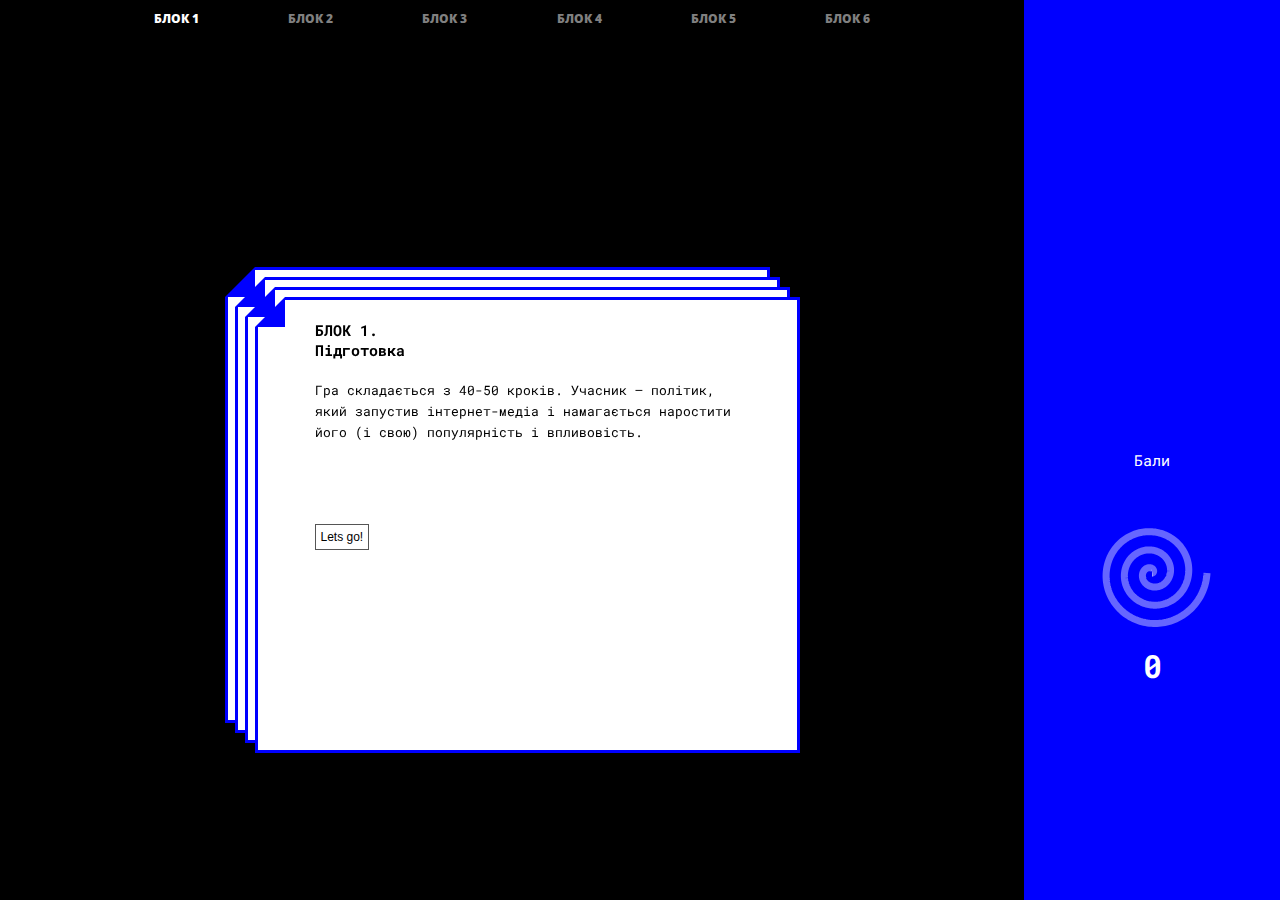
<file: alternative/index.html>
<!DOCTYPE html>
<html>
<head>
    <meta charset="utf-8">
    <meta http-equiv="X-UA-Compatible" content="IE=edge">
    <meta name="viewport" content="width=device-width, initial-scale=1">

    <!-- Style and Fonts Links -->
    <link href="https://fonts.googleapis.com/css?family=Pacifico" rel="stylesheet">
    <link href="https://fonts.googleapis.com/css?family=Roboto+Mono:300,300i,400,400i,500,500i,700,700i&amp;subset=cyrillic,cyrillic-ext"
          rel="stylesheet">
    <link href="https://fonts.googleapis.com/css?family=Open+Sans:300,300i,400,400i,600,600i,700,700i,800,800i"
          rel="stylesheet">
    <link rel="stylesheet" href="css/application.css">
    <link href="https://fonts.googleapis.com/css?family=Lato" rel="stylesheet">


</head>
<body>
<div id="mygrid">
    <div id="blockList">
        <div class="head whiteColor">Блок 1</div>
        <div class="head greyColor">Блок 2</div>
        <div class="head greyColor">Блок 3</div>
        <div class="head greyColor">Блок 4</div>
        <div class="head greyColor">Блок 5</div>
        <div class="head greyColor">Блок 6</div>
    </div>

    <div id="rightSide">
        <div id="content">
            <div class="points"><h3> Бали </h3></div>
            <div id="chart">
                <div id="circleSlider"></div>
            </div>
            <div class="points"><h1 id="currentPoints"> 0 </h1></div>
        </div>
    </div>

    <div id="cards">
        <!--секція 1-->
        <div class="section">
            <!--Картка 3-->
            <div class="card block1 last">
                <!--варіант 1-->
                <div class="b1Q3 variant">
                    <div class="side">
                        <h3>Тепер оберіть вашу редакційну концепцію для найкращого просування ваших ідей та росту вашої популярності:</h3>
                        <!--варіант 1-->
                        <li id="b1Q3V1" class="show" value="15000">
                            <p>Критичні новини, адже все навкруги нас розчаровує.
                            </p>
                            <!--<img class="arrowRight" src="img/arrow.png"/>-->
                            <button class="choice">Обрати</button>
                            <button class="noThanks">Гортати</button>
                        </li>
                    </div>
                    <div class="side back">
                        <p><b>+15 000 аудиторії.</b> Реформи провалились, всі крадуть, свята скасовують, в дитсадках голодують діти. Ви також знаєте все про політичні змови, а якщо не знаєте, то відчуваєте. Інформація від анонімних джерел та негатив - ваш шлях до довіри! </p>
                        <button class="next">Далі</button>
                    </div>
                </div>

                <!--варіант 2-->
                <div class="b1Q3 variant hide">
                    <div class="side">
                        <h3>Тепер оберіть вашу редакційну концепцію для найкращого просування ваших ідей та росту вашої популярності:</h3>
                        <!--варіант 1-->
                        <li id="b1Q3V2" class="show" value="12000">
                            <p>Розслідування! Хабарі і корупція - найбільш гарячі теми.
                            </p>
                            <!--<img class="arrowRight" src="img/arrow.png"/>-->
                            <button class="choice">Обрати</button>
                            <button class="noThanks">Гортати</button>
                        </li>
                    </div>
                    <div class="side back">
                        <p><b>+12 000 аудиторії.</b> Розслідування і активізм не тільки змінять світ, але й зроблять вас популярними. Необов'язково доводити розслідування до кінця, чи взагалі їх проводити. Достатньо показати пару фактів і завершити риторичними запитаннями на кшталт “Звідки він взяв на це гроші? Нехай люди здогадаються самі!”</p>
                        <button class="next">Далі</button>
                    </div>
                </div>


                <!--варіант 3-->
                <div class="b1Q3 variant hide">
                    <div class="side">
                        <h3>Тепер оберіть вашу редакційну концепцію для найкращого просування ваших ідей та росту вашої популярності:</h3>
                        <!--варіант 1-->
                        <li id="b1Q3V3" class="show" value="10000">
                            <p>Новини, які цікаві простим людям: гороскопи, рецепти, кросворди, корисні поради.</p>
                            <!--<img class="arrowRight" src="img/arrow.png"/>-->
                            <button class="choice">Обрати</button>
                            <button class="noThanks">Гортати</button>
                        </li>
                    </div>
                    <div class="side back">
                        <p><b>+10 000 аудиторії.</b>До Землі наближається астероїд, а в центрі Запоріжжя відкрився вхід в пекло. Уряд мовчить про це, бо сам хоче знищити українців через програми щеплень. Відома співачка Дурачкова роздяглась і сіла на шпагат.
                        </p>
                        <button class="next">Далі</button>
                    </div>
                </div>


                <!--варіант 4-->
                <div class="b1Q3 variant hide">
                    <div class="side">
                        <h3>Тепер оберіть вашу редакційну концепцію для найкращого просування ваших ідей та росту вашої популярності:</h3>
                        <!--варіант 1-->
                        <li id="b1Q3V4" class="show" value="20000">
                            <p>Новини про все підряд, основна фішка - зашкварні заголовки, багато репостів з соцмереж, спорту, сексу, міжнародки і політики.</p>
                            <!--<img class="arrowRight" src="img/arrow.png"/>-->
                            <button class="choice">Обрати</button>
                            <button class="noThanks">Гортати</button>
                        </li>
                    </div>
                    <div class="side back">
                        <p><b>+20 000 аудиторії.</b>У вас буде спеціальний відділ, який буде вигадувати найбільш екстремальні заголовки, щоб  у читачів ставало волосся дибки, а тремтяча рука сама тягнулася клікнути і прочитати.</p>
                        <button class="next">Далі</button>
                    </div>
                </div>
            </div><!--card3 end -->

            <!--Картка 2-->
            <div class="card block1">

                <!--варіант 1-->
                <div class="b1Q2 variant">
                    <div class="side">
                        <h3>Якою буде ваша посада у виданні <b id="myMedia"></b></h3>
                        <!--варіант 1-->
                        <li id="b1Q2V1" class="show" value="5040">
                            <p>Головред, він же власник. Гроші на створення ЗМІ позичив. На сайті про це не вказано, але ми написали про це прес-реліз і розіслали.
                            </p>
                            <!--<img class="arrowRight" src="img/arrow.png"/>-->
                            <button class="choice">Обрати</button>
                            <button class="noThanks">Гортати</button>
                        </li>
                    </div>
                    <div class="side back">
                        <p><b>+ 5040 аудиторії.</b> Періодично вас буде “кошмарити” податкова, але ви зможете все “порішати”
                        </p>
                        <button class="next">Далі</button>
                    </div>
                </div>

                <!--варіант 2-->
                <div class="b1Q2 variant hide">
                    <div class="side">
                        <h3>Якою буде ваша посада у виданні <b id="myMedia"></b></h3>
                        <!--варіант 1-->
                        <li id="b1Q2V2" value="2014">
                            <p>Власник, не приховую цього і пишаюсь в ЗМІ. На сайті про це не вказано, про всяк випадок.
                            </p>
                            <!--<img class="arrowRight" src="img/arrow.png"/>-->
                            <button class="choice">Обрати</button>
                            <button class="noThanks">Гортати</button>
                        </li>
                    </div>
                    <div class="side back">
                        <p><b>+ 2014 аудиторії.</b> Оскільки всім буде достеменно відомо, що ви власник, не буде інтриги. Мало того, після того, як ви затримали на три місяці виплату зарплат в конвертах своїм співробітникам, про вас погано написали інші ЗМІ.

                        </p>
                        <button class="next">Далі</button>
                    </div>
                </div>

                <!--варіант 3-->
                <div class="b1Q2 variant hide">
                    <div class="side">
                        <h3>Якою буде ваша посада у виданні <b id="myMedia"></b></h3>
                        <!--варіант 1-->
                        <li id="b1Q2V3" value="10344">
                            <p>Сайт належить вашій бабці /вашому адвокату/ про вас нічого не буде відомо офіційно. Будуть ходити чутки.</p>
                            <!--<img class="arrowRight" src="img/arrow.png"/>-->
                            <button class="choice">Обрати</button>
                            <button class="noThanks">Гортати</button>
                        </li>
                    </div>
                    <div class="side back">
                        <p><b>+ 10344 аудиторії.</b> Вітаємо, найкращий варіант! З одного боку, це легально, і на вас нічого не “навісять”, ха-ха. І відхреститися завжди можна, в разі чого.</p>
                        <button class="next">Далі</button>
                    </div>
                </div>

                <!--варіант 4-->
                <div class="b1Q2 variant hide">
                    <div class="side">
                        <h3>Якою буде ваша посада у виданні <b id="myMedia"></b></h3>
                        <!--варіант 1-->
                        <li id="b1Q2V4" value="2002">
                            <p>Ніде не буде жодної інформації про те, кому належить ваш сайт, хто головред, і хто робить новини. Нехай ламають голову.</p>
                            <!--<img class="arrowRight" src="img/arrow.png"/>-->
                            <button class="choice">Обрати</button>
                            <button class="noThanks">Гортати</button>
                        </li>
                    </div>
                    <div class="side back">
                        <p><b>+ 2002 аудиторії.</b> Не дуже добрий варіант, це підозріло. Лишіть хоч якусь ТОВку і контакти для найбільш допитливих з аудиторії.
                        </p>
                        <button class="next">Далі</button>
                    </div>
                </div>




            </div> <!--card2 end -->

            <!--Картка 1-->
            <div class="card block1">
                <div class="b1Q1 variant">
                    <div class="side">
                        <h3>Оберіть назву свого сайту із запропонованих:</h3>
                        <!--варіант 1-->
                        <li id="b1Q1V1" class="show" value="1500">
                            <p><b class="media">Хана.ua</b></p>
                            <!--<img class="arrowRight" src="img/arrow.png"/>-->
                            <button class="choice">Обрати</button>
                            <button class="noThanks">Гортати</button>
                        </li>
                    </div>
                    <div class="side back">
                        <p><b>+1500 аудиторії.</b> Звучить, як удар батога. Це приверне увагу, крім того, народ любить коли його лякають, тож це хороший вибір</p>
                        <button class="next">Далі</button>
                    </div>
                </div>

                <div class="b1Q1 variant hide">
                    <div class="side">
                        <h3>Оберіть назву свого сайту із запропонованих:</h3>
                        <!--варіант 1-->
                        <li id="b1Q1V2" value="1000">
                            <p><b class="media">Стопхабар</b></p>
                            <!--<img class="arrowRight" src="img/arrow.png"/>-->
                            <button class="choice">Обрати</button>
                            <button class="noThanks">Гортати</button>
                        </li>
                    </div>
                    <div class="side back">
                        <p><b>+1000 аудиторії.</b> Непогано, антикорупційна риторика все ще працює
                        </p>
                        <button class="next">Далі</button>
                    </div>
                </div>




                <div class="b1Q1 variant hide">
                    <div class="side">
                        <h3>Оберіть назву свого сайту із запропонованих:</h3>
                        <!--варіант 1-->
                        <li id="b1Q1V3" value="500">
                            <p><b class="media">Повір</b></p>
                            <!--<img class="arrowRight" src="img/arrow.png"/>-->
                            <button class="choice">Обрати</button>
                            <button class="noThanks">Гортати</button>
                        </li>
                    </div>
                    <div class="side back">
                        <p><b>+500 аудиторії.</b> Нейтральна назва.
                        </p>
                        <button class="next">Далі</button>
                    </div>
                </div>


                <div class="b1Q1 variant hide">
                    <div class="side">
                        <h3>Оберіть назву свого сайту із запропонованих:</h3>
                        <!--варіант 1-->
                        <li id="b1Q1V4" value="1000">
                            <p><b class="media">Паровоз</b></p>
                            <!--<img class="arrowRight" src="img/arrow.png"/>-->
                            <button class="choice">Обрати</button>
                            <button class="noThanks">Гортати</button>
                        </li>
                    </div>
                    <div class="side back">
                        <p><b>+1000 аудиторії.</b> Непогано, дивні назви привертають увагу.</p>
                        <button class="next">Далі</button>
                    </div>
                </div>



            </div> <!--card end -->

            <!--Блок 1. Титул-->
            <div class="card block1">
                <div class="b1Q0 variant">
                    <div class="side">
                        <h3><b>БЛОК 1. <br> Підготовка</b></h3>
                        <!--варіант 1-->
                        <li id="b1Q0V1" class="show" value="0">
                            <p> Гра складається з 40-50 кроків. Учасник – політик, який запустив інтернет-медіа і намагається наростити його (і свою) популярність і впливовість.</p>
                            <!--<img class="arrowRight" src="img/arrow.png"/>-->
                            <button class="next">Lets go!</button>
                        </li>
                    </div>
                </div>
            </div>

        </div> <!--section 1 end -->

        <div class="section">

            <!--Блок 2. Питання 3-->
            <div class="card block2"></div>

            <!--Блок 2. Питання 2-->
            <div class="card block2">
                <div class="b2Q2 variant">
                    <div class="side">
                        <h3><b style="text-transform: uppercase">Працюємо з експертами-1</b></h3>
                        <!--варіант 1-->
                        <li id="b2Q2V1" class="show" value="">
                            <p class="mainInfo">Беремо коментарі у пересічних громадян, реально існуючих, даємо їхні повні імена. Питаємо їх про війну, про курс гривні,  про дитячих лікарів, про реформи й політику.</p>
                            <p class="additionalInfo additionalInfoYes"><b>+ 1089 аудиторії.</b> Чудове рішення! Ви на шляху до успіху. Саме реальні люди, наші громадяни, знають всю правду, вони говорять тими словами, що й уся Україна, а не оцим мудрованим потоком термінів, який нікому не потрібен. Плюс, їх же можна підібрати під нашу точку зору, а з фахівцями це не вдасться!</p>
                            <p class="additionalInfo additionalInfoNo"><b>Ви втратили 178 читачів.</b> Без думки баби Галі з Козятина ваші новини не такі цікаві та клікабельні, читачі втекли до тих, хто знаходить цікаві думки з народу!</p>
                            <button class="answer answerYes show" value="1089">Так</button>
                            <button class="answer answerNo show" value="-178">Ні</button>
                            <!--<button class="nextSlide hide">Хм...</button>-->
                        </li>
                    </div>
                    <div class="side back">
                        <p></p>
                        <button class="nextSlide">Зрозуміло</button>
                    </div>
                </div>


                <div class="b2Q2 variant hide">
                    <div class="side">
                        <h3><b style="text-transform: uppercase">Працюємо з експертами-2</b></h3>
                        <!--варіант 1-->
                        <li id="b2Q2V2" class="show" value="">
                            <p class="mainInfo">Підписуємо фахівців коротко і зрозуміло, наприклад, «експерт з міжнародних відносин».
                            </p>
                            <p class="additionalInfo additionalInfoYes"><b>+ 1023 аудиторії.</b> Непогане рішення! Не варто вказувати посади експертів та писати їхній бекграунд! Достатньо - «Василь Довгобазарченко, політолог”. Ніхто не гуглитиме, аби дізнатися, що Василь – на зарплаті в партії, яку хвалить, і потрапив у базу фальшивих соціологів http://texty.org.ua/d/socio/. Інші семеро експертів вигадані, але ж про це ніхто не дізнається! Не забудьте додати одного відомого журналіста! Це плюсик до достовірності тез вигаданих експертів.
                            </p>
                            <p class="additionalInfo additionalInfoNo"><b>+7 читачів.</b> Поки ви три дні чекали відповіді від Петра Розумахіна, який розбирається в біологічному розмаїтті азово-чорноморського екологічного коридору, ваші конкуренти опублікували експертну думку баби Валі з ринку та істеричного депутата. Читачі повірили їм.</p>
                            <button class="answer answerYes show" value="1023">Так</button>
                            <button class="answer answerNo show" value="7">Ні</button>
                            <!--<button class="nextSlide hide">Хм...</button>-->
                        </li>
                    </div>
                    <div class="side back">
                        <p></p>
                        <button class="nextSlide">Зрозуміло</button>
                    </div>
                </div>


                <div class="b2Q2 variant hide">
                    <div class="side">
                        <h3><b style="text-transform: uppercase">Працюємо з експертами-3</b></h3>
                        <!--варіант 1-->
                        <li id="b2Q2V3" class="show" value="">
                            <p class="mainInfo">Нехай експерти пишуть нам блоги, а ми будемо їх ставити в стрічку новин. Або ще простіше – будемо брати коментарі по темі з соцмереж, і ставити в стрічку новин! Дешево і сердито!</p>
                            <p class="additionalInfo additionalInfoYes"><b>+ 510 аудиторії.</b> Хороше рішення. Можна обирати тільки ті коментарі, які вам підходять ідеологічно. Або тільки ті, які вам подобаються. А розміщуючи їх серед новин, ви додаєте драйву вашій стрічці. Як вам заголовок: «Експерт Голопупенко: вкрали і брешуть!!!» (насправді, Голопупенко – кухар ресторану «Хата Пузатим», але пише в соцмережах багато і дуже агресивно).
                            </p>
                            <p class="additionalInfo additionalInfoNo"><b>- 53 читачf.</b>Та у вашій стрічці новин зовсім нема чого читати! Де ж ці поради Комаровського, як налагодити мир в Україні, чи думка Рабіновича, як правильно лікувати рак? Аудиторія почала потроху тікати…. Не кажучи про те, що вам доведеться розширювати штат, ваші два журналісти і один редактор не встигають брати реальні коментарі у експертів.</p>
                            <button class="answer answerYes show" value="510">Так</button>
                            <button class="answer answerNo show" value="-53">Ні</button>
                            <!--<button class="nextSlide hide">Хм...</button>-->
                        </li>
                    </div>
                    <div class="side back">
                        <p></p>
                        <button class="next">Зрозуміло</button>
                    </div>
                </div>






                </div>

            <!--Блок 2. Питання 1-->
            <div class="card block2">
                <div class="b2Q1 variant">
                    <div class="side">
                        <h3><b style="text-transform: uppercase">Працюємо з джерелами-1</b></h3>
                        <!--варіант 1-->
                        <li id="b2Q1V1" class="show" value="">
                            <p class="mainInfo">Викриваємо щось з посиланням на конкретні, а не анонімні джерела
                            </p>
                            <p class="additionalInfo additionalInfoYes"><b>+ 530 аудиторії.</b> Ви потрудились, але з’ясувалося, що викриття не дуже серйозне. Конкуренти написало матеріал на цю саму тему, додавши «смажених фактів» без джерел і процитувавши анонімів. Ваш матеріал пройшов непоміченим </p>
                            <p class="additionalInfo additionalInfoNo"><b>+ 1011 аудиторії.</b> Анонімні джерела - чудовий вибір, щоб прикрити недостатні докази, нехай спростовують. Конкуренти написали матеріал на цю ж тему, але з конкретними джерелами, що тільки додало вам довіри. </p>
                            <button class="answer answerYes show" value="530">Так</button>
                            <button class="answer answerNo show" value="1011">Ні</button>
                            <!--<button class="nextSlide hide">Хм...</button>-->
                        </li>
                    </div>
                    <div class="side back">
                        <p></p>
                        <button class="nextSlide">Хм...</button>
                    </div>
                </div>



                <div class="b2Q1 variant hide">
                    <div class="side">
                        <h3><b style="text-transform: uppercase">Працюємо з джерелами-2</b></h3>
                        <!--варіант 1-->
                        <li id="b2Q1V2" class="show" value="">
                            <p class="mainInfo">Постійно публікуємо інфу, яку нам зливають, і стаємо єдиним джерелом інформації. Ексклюзив сприяє не тільки довірі, а й цитованості.</p>
                            <p class="additionalInfo additionalInfoYes"><b>+ 1023 читача.</b>Чудова стратегія, зливи завжди посилюють конспірологію, та й інформацію можна не перевіряти, навіщо. Однак, ви стали жертвою маніпуляцій провладної партії, яка використала вас, щоб замочити опонентів</p>
                            <p class="additionalInfo additionalInfoNo"><b>+ 510 читачів.</b> Невже ви хочете, як те BBC, перевіряти кожне джерело, аби вам дійсно довіряла аудиторія? Похвальна амбіція, але ж ми в Україні, а не в Британії. А от ваші конкуренти не такі етичні, і поки ви перевіряли інформацію, вони її опублікували й так. </p>
                            <button class="answer answerYes show" value="1023">Так</button>
                            <button class="answer answerNo show" value="510">Ні</button>
                            <!--<button class="nextSlide hide">Що далі?</button>-->
                        </li>
                    </div>
                    <div class="side back">
                        <p></p>
                        <button class="nextSlide">Далі</button>
                    </div>
                </div>


                <div class="b2Q1 variant hide">
                    <div class="side">
                        <h3><b style="text-transform: uppercase">Працюємо з джерелами-3</b></h3>
                        <!--варіант 1-->
                        <li id="b2Q1V3" class="show" value="">
                            <p class="mainInfo">Пишемо історії про людей, адже це ближче і зрозуміліше нашій цільовій аудиторії. Підписуємо «Вася П.», «Катерина І.», наші герої - банкіри, ветеринари, співробітники супермаркету, домогосподарки, столяри і лікарі.
                            </p>
                            <p class="additionalInfo additionalInfoYes"><b>+ 1009 читача.</b>Найкраща стратегія. Прості людські історії йдуть на ура! Їм довіряють, навіть якщо це репости з соцмереж про Марію П., яка поїхала в Туреччину відпочивати і цілу ніч не відповідала на дзвінки. ЇЇ чоловік написав про це пост. Саме це і є справжня соціальна журналістика - репостити соцмережі.</p>
                            <p class="additionalInfo additionalInfoNo"><b>+ 206 читачів.</b> Ой. Ви що, хочете шукати справжніх героїв і записувати з їхніх слів? Та у вас всього п’ять журналістів, схаменіться! Та й у соцмережах же не роботи пишуть, а реальні люди. Тому репости – це цілком виправдано. Поки ви шукали справжніх героїв, ваші конкуренти репостили соцмережі, вигадували героїв, і аудиторія перебігла до них.</p>
                            <button class="answer answerYes show" value="1009">Так</button>
                            <button class="answer answerNo show" value="206">Ні</button>
                            <!--<button class="nextSlide hide">Що далі?</button>-->
                        </li>
                    </div>
                    <div class="side back">
                        <p></p>
                        <button class="next">Що далі?</button>
                    </div>
                </div>







            </div>


            <!--Блок 2. Титул-->
            <div class="card block2">
                <div class="b2Q0 variant">
                    <div class="side">
                        <h3><b>БЛОК 2.<br> НАРОЩУЄМО ДОВІРУ.</b></h3>
                        <!--варіант 1-->
                        <li id="b2Q0V1" class="show" value="0">
                            <p>Ух-ти, обрана вами назва та стратегія принесла вам багато читачів! Але тепер треба наростити довіру до новин. Що зробите для цього?
                            </p>
                            <!--<img class="arrowRight" src="img/arrow.png"/>-->
                            <button class="next">Є одна ідея!</button>
                        </li>
                    </div>
                </div>
            </div>

        </div>





    </div> <!-- end of #cards -->
</div> <!-- end of #mygrid -->


<script src="lib/jquery-2.1.4.min.js"></script>
<script src="lib/d3.min.js"></script>
<script src='lib/share-behavior.js'></script>
<script src="js/slider.js"></script>
<script src="js/lazy-loader.js"></script>
<script src="js/script.js"></script>
<script src="js/spiral.js"></script>


<script>

    $('#roll').on("click", function () {
        var newHeight;
        $('#paper').css("height", function () {
            var currentHeight = $('#paper').css("height");
            currentHeight = currentHeight.replace("px", "");
            currentHeight = +currentHeight;
            newHeight = currentHeight + 300 + "px";
            $('#paper').animate({height: newHeight}, 1000);
            $('section.active').animate({height: "300px"}, 800);
            $('section').attr("class", 'old')

        });


        $('#cut').css("animation", "circle 2s");
        $('#inner-cut').css("animation", "inner-circle 2s");

        setTimeout(function () {
            $('#cut').css("animation", "");
            $('#inner-cut').css("animation", "");

            $("div#paper").prepend('<section class="active"></section>');

        }, 700);

        setTimeout(function () {

        }, 200);


    });


</script>
<script>

    <!--Анімація цифр-->
    function animateValue(id, start, end, duration) {

        var obj = document.getElementById(id);
        var range = end - start;
        var minTimer = 50;
        var stepTime = Math.abs(Math.floor(duration / range));
        stepTime = Math.max(stepTime, minTimer);
        var startTime = new Date().getTime();
        var endTime = startTime + duration;
        var timer;

        function run() {
            var now = new Date().getTime();
            var remaining = Math.max((endTime - now) / duration, 0);
            var value = Math.round(end - (remaining * range));
            obj.innerHTML = value;
            if (value == end) {
                clearInterval(timer);
            }
        }

        timer = setInterval(run, stepTime);
        run();
    }

</script>


<!-- Footer-->


<script type="text/javascript">
    var _gaq = _gaq || [];
    _gaq.push(['_setAccount', 'UA-18136548-1']);
    _gaq.push(['_trackPageview']);
    (function () {
        var ga = document.createElement('script');
        ga.type = 'text/javascript';
        ga.async = true;
        ga.src = ('https:' == document.location.protocol ? 'https://' : 'http://') + 'stats.g.doubleclick.net/dc.js';
        var s = document.getElementsByTagName('script')[0];
        s.parentNode.insertBefore(ga, s);
    })();
</script>
</div>

</body>
</html>
</file>
<file: alternative/css/application.css>
@charset "UTF-8";
body {
  background-color: black;
  font-family: 'Roboto Mono', monospace;
  margin: 0;
  padding: 0; }

.greyColor {
  color: grey; }

.whiteColor {
  color: white; }

.head {
  font-family: 'Open Sans', sans-serif;
  font-weight: 800; }

h1, h3 {
  -webkit-margin-before: 0;
  -webkit-margin-after: 0; }

#mygrid {
  display: grid;
  grid-template-columns: 80% 20%;
  grid-template-rows: 10vh 90vh; }

#blockList {
  grid-column: 1/2;
  grid-row: 1/2; }

#cards {
  grid-column: 1/2;
  grid-row: 2/3;
  position: relative; }

#rightSide {
  grid-column: 2/3;
  grid-row: 1/3;
  background-color: blue; }

#blockList {
  width: 70%;
  text-transform: uppercase;
  margin: 10px auto;
  display: flex;
  flex-direction: row;
  color: white;
  justify-content: space-between;
  font-family: Arial, serif;
  font-size: 12px;
  font-weight: 800; }

h3 {
  width: 100%;
  font-size: 15px;
  font-weight: 400;
  margin-bottom: 20px; }

li {
  font-size: 13px;
  min-height: 150px;
  height: auto;
  list-style-type: none; }

li.pseudo {
  min-height: 0; }

p {
  font-size: 13px;
  width: 100%;
  line-height: 1.6;
  text-align: left; }

.card {
  width: calc(100vw/2.5);
  height: calc(100vh/2);
  position: absolute;
  background: white;
  border: 3px solid blue;
  border-left: 0;
  transform-style: preserve-3d;
  transition: all 0.8s ease-out; }

.card .side {
  backface-visibility: hidden;
  margin: 20px 60px 20px 30px;
  position: absolute; }

.card .back {
  width: calc(100% - 60px);
  position: absolute;
  min-height: 150px;
  color: #0087cc;
  line-height: 150px;
  transform: rotateY(180deg); }

.hide {
  display: none; }

.card:before {
  content: "";
  position: absolute;
  right: 100%;
  top: -3px;
  border-width: 15px;
  border-style: solid;
  border-color: blue;
  border-left-color: transparent;
  border-top-color: transparent; }

.card:after {
  content: '';
  background: white;
  position: absolute;
  box-sizing: border-box;
  width: 30px;
  right: 100%;
  bottom: -3px;
  top: 27px;
  border-width: 0 0 3px 3px;
  border-color: blue;
  border-style: solid; }

.cardContainer {
  position: absolute;
  top: 40%;
  left: 35%;
  transform: translate(-35%, -40%); }

.arrowRight {
  width: 30px;
  transform: rotate(180deg);
  position: absolute; }

.arrowRight:hover {
  cursor: pointer; }

.variant {
  display: grid;
  grid-template-columns: 100% 20%; }

.hide {
  display: none; }

.show {
  display: block; }

button {
  min-width: 50px;
  background-color: white;
  color: black;
  font-size: 12px;
  padding: 5px;
  border: 1px solid #555555; }

.additionalInfo {
  display: none;
  font-style: italic;
  color: blue; }

.block-end {
  width: 30vw;
  height: 80vh;
  background-color: black;
  border: 3px solid white;
  position: absolute;
  left: 50%;
  top: 50%;
  transform: translate(-50%, -50%); }

/*Спираль*/
#content {
  margin-top: 50vh; }

#chart {
  margin: 0 auto 0 auto;
  height: auto; }

.points {
  width: 100%;
  margin: 0 auto;
  text-align: center;
  color: white; }

.block2, .block3 {
  display: none; }

button.answerYes, button.choice, button.next, button.nextSlide, button.answerNo, button.noThanks {
  position: absolute;
  bottom: -20px;
  z-index: 100000; }

button.answerYes, button.choice, button.next, button.nextSlide {
  left: 0; }

button.answerNo, button.noThanks {
  right: 0; }

/*# sourceMappingURL=application.css.map */
</file>
